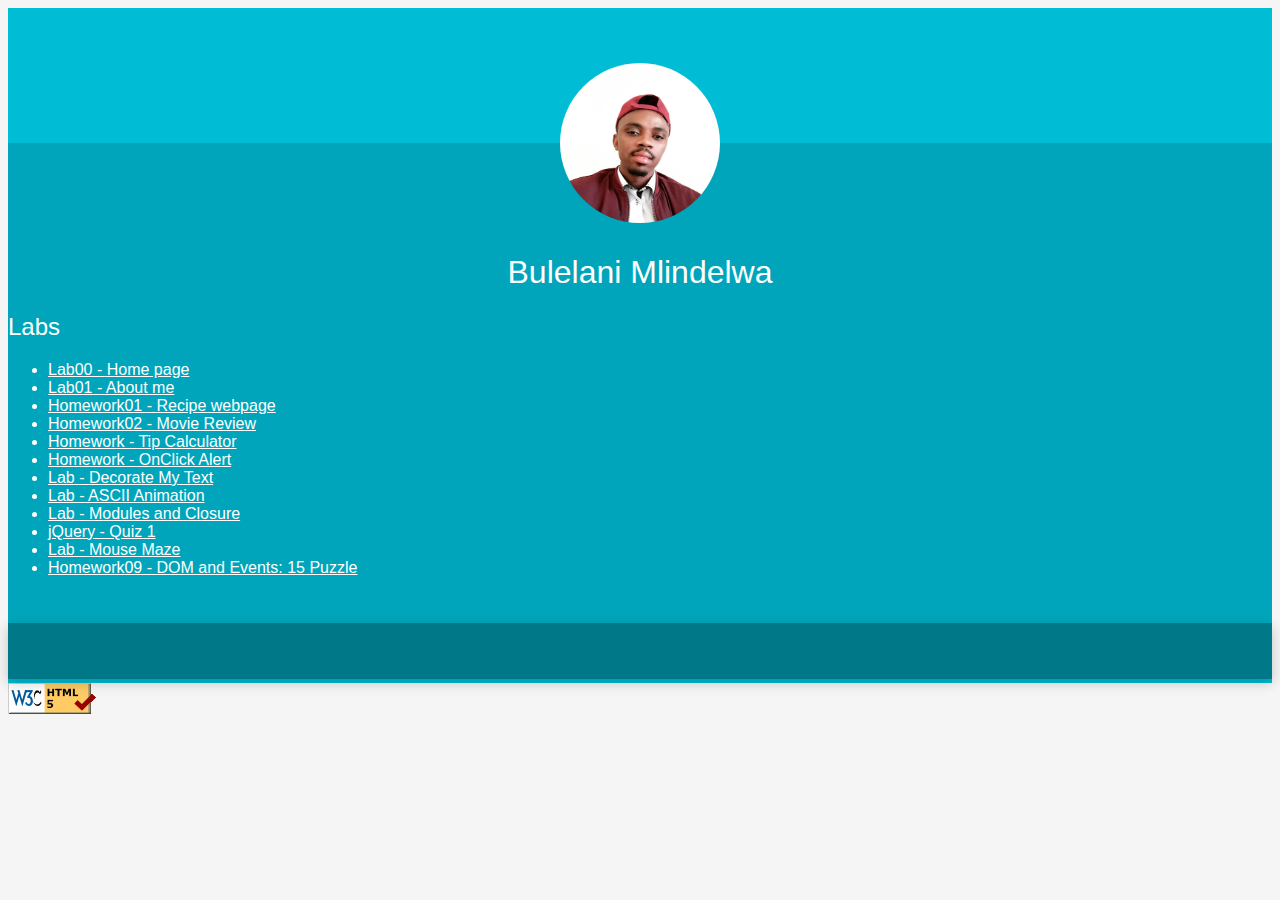
<file: index.html>
<!DOCTYPE html>
<html lang="en">
<head>
    <!-- Meta -->
    <meta charset="utf-8">
    <meta http-equiv="X-UA-Compatible" content="IE=edge">
    <meta name="viewport" content="width=device-width, initial-scale=1.0">

    <title>Bulelani Home</title>
   
    <!-- Theme CSS -->
    <link id="theme-style" rel="stylesheet" href="css/styles.css">

</head>

<body>

<header class="header">
    <div class="top-bar container-fluid">
    </div><!--//top-bar-->

    <div class="intro">
        <div class="container text-center">
            <img class="profile-image" src="images/picc.jpg" alt="" style="border-radius: 50%;">
            <h1 style="text-align: center;">Bulelani Mlindelwa</h1>
            <div ><h2>Labs</h2></div>
            <div>
                <ul>
                    <li><a href="#">Lab00 - Home page</a></li>
                    <li><a href="aboutme.html">Lab01 - About me</a></li>
		    <li><a href="pie.html">Homework01 - Recipe webpage</a></li>  
                    <li><a href="tmnt.html">Homework02 - Movie Review</a></li> 
		    <li><a href="tipcalculator.html">Homework - Tip Calculator</a></li>
                    <li><a href="alert.html">Homework - OnClick Alert</a></li>
                    <li><a href="decoratemytext.html">Lab - Decorate My Text</a></li>
                    <li><a href="ascii.html">Lab - ASCII Animation</a></li>
                    <li><a href="bankingaccount.html">Lab - Modules and Closure</a></li>
                    <li><a href="quiz1.html">jQuery - Quiz 1</a></li>
		    <li><a href="maze.html">Lab - Mouse Maze</a></li>
		    <li><a href="fifteen.html">Homework09 - DOM and Events: 15 Puzzle</a></li>
                </ul>
            </div>
        </div>
    </div>

    <div class="page-nav-space-holder d-none d-md-block">
        <div id="page-nav-wrapper" class="page-nav-wrapper text-center">
            <div class="container">
                <ul id="page-nav" class="nav page-nav list-inline">
                </ul><!--//page-nav-->
            </div>
        </div><!--//page-nav-wrapper-->
    </div>

</header><!--//header-->

<footer class="footer text-center">
    <div class="container">
    </div><!--//container-->
</footer>
<a
href="https://validator.w3.org/checklink?uri=https://bmlindelwa.github.io/index.html"> <img
src="images/w3c-html.png"
alt="html validator"/></a>
</body>
</html>
</file>
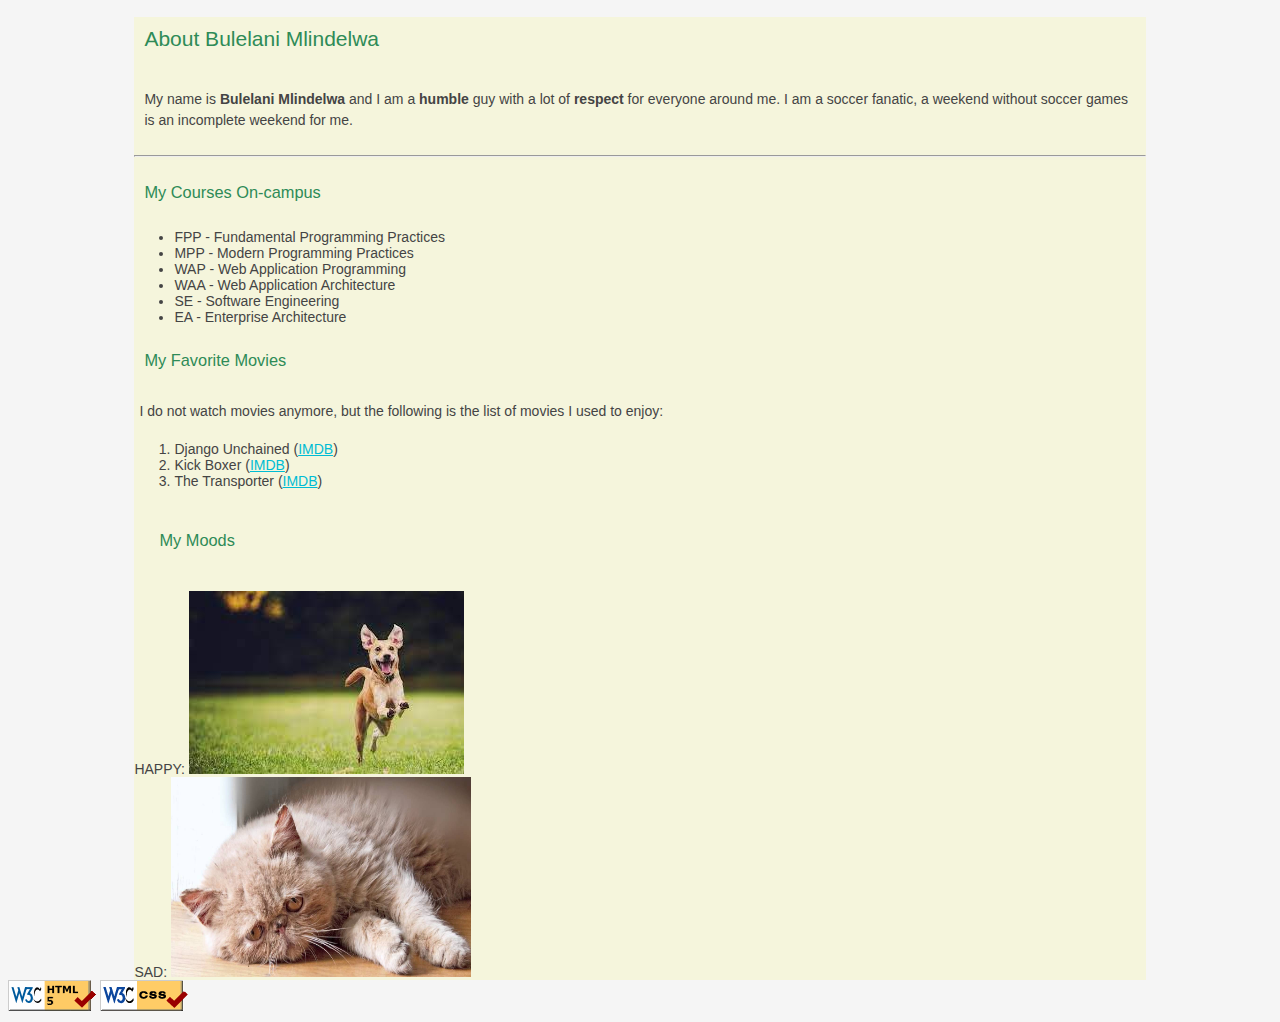
<file: aboutme.html>
<!DOCTYPE html>
<html lang="en">
	<head>
		<meta charset="utf-8">
		<meta name="viewport" content="width=device-width, initial-scale=1">
		<title>About Me</title>
            <link rel="stylesheet" href="css/styles.css">
	</head>
	<body>
		<div style="height: 80%; width: 80%; background-color: beige; margin: auto; box-sizing: border-box;">
            <h2 style="color: seagreen; padding: 10px;">About Bulelani Mlindelwa</h2>
            <p style="padding: 10px;">My name is <b>Bulelani Mlindelwa</b> and I am a <b>humble</b> guy with a lot of 
                <b>respect</b> for everyone around me.
                I am a soccer fanatic, a weekend without soccer games is an incomplete weekend for me.
            </p>
            <hr>

            <div>
                <h3 style="color: seagreen; padding: 10px;">My Courses On-campus</h3>
                <ul>
                    <li>FPP - Fundamental Programming Practices</li>
                    <li>MPP - Modern Programming Practices</li>
                    <li>WAP - Web Application Programming</li>
                    <li>WAA - Web Application Architecture</li>
                    <li>SE - Software Engineering</li>
                    <li>EA - Enterprise Architecture</li>
                </ul>
                <h3 style="color: seagreen; padding: 10px;">My Favorite Movies</h3>
                <p style="padding: 5px;">I do not watch movies anymore, but the following is the list of movies I used to enjoy:</p>
                <ol>
                    <li>Django Unchained (<a href="https://www.imdb.com/title/tt1853728/">IMDB</a>)</li>
                    <li>Kick Boxer (<a href="https://www.imdb.com/title/tt0097659/">IMDB</a>)</li>
                    <li>The Transporter (<a href="https://www.imdb.com/title/tt0293662/">IMDB</a>)</li>
                </ol>

                <h3 style="color: seagreen; padding: 25px;">My Moods</h3>
                <div>HAPPY:
                    <img src="images/happy.jpg" alt="Happy">
                </div>
                <div> SAD:
                    <img src="images/sad.jpg" alt="Sad" width="300" height="200">
                </div>
            </div>
        </div>
	</body>
	<a
href="https://validator.w3.org/checklink?uri=https://bmlindelwa.github.io/aboutme.html"> <img
src="images/w3c-html.png"
alt="html validator"/></a>
<a
href="http://jigsaw.w3.org/css-validator/validator?uri=https://bmlindelwa.github.io/css/styles.css"> <img
src="images/w3c-css.png"
alt="html validator"/></a>
</html>
</file>
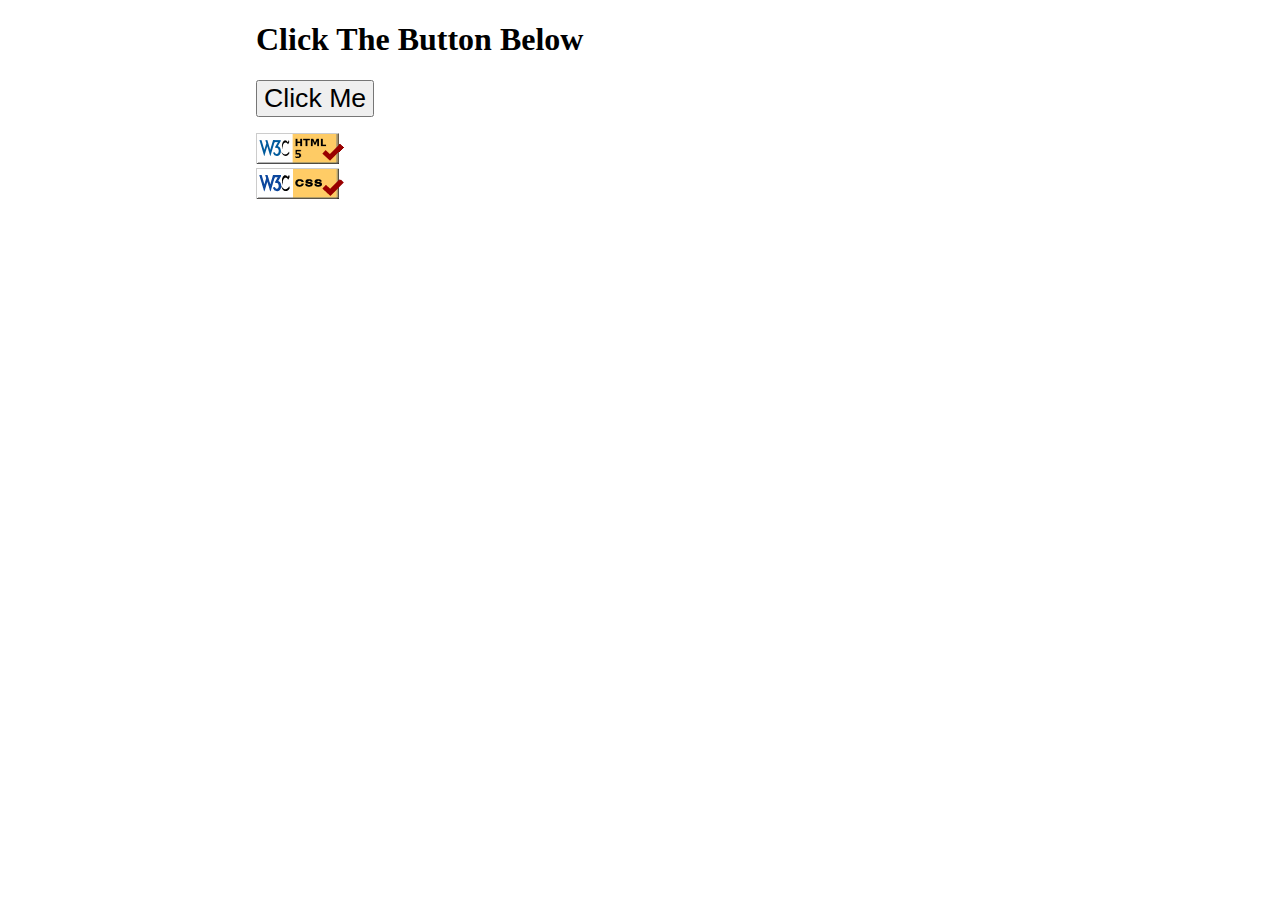
<file: alert.html>
<!DOCTYPE html>
<html lang="en">
	<!--
	CSE 190M, Summer 2012
	This file is a tip calculator page using JavaScript.
	-->
<script>
function alertBtn() {
    alert("You Clicked Me");
}

</script>
	<head>
		<title>Alert</title>
		<link href="css/alert.css" type="text/css" rel="stylesheet" />
	</head>

	<body>
		<h1>
			Click The Button Below
		</h1>


		<div>
			<button onclick="alertBtn();">Click Me</button>
		</div>

	</body>
    <p><a href="https://validator.w3.org/nu/?doc=https://bmlindelwa.github.io/alert.html"><img src="images/w3c-html.png" alt="HTML Validator" /></a><br />
        <a href="http://jigsaw.w3.org/css-validator/validator?uri=https://bmlindelwa.github.io/css/alert.css"><img src="images/w3c-css.png" alt="CSS Validator" /></a></p>
</html>
</file>
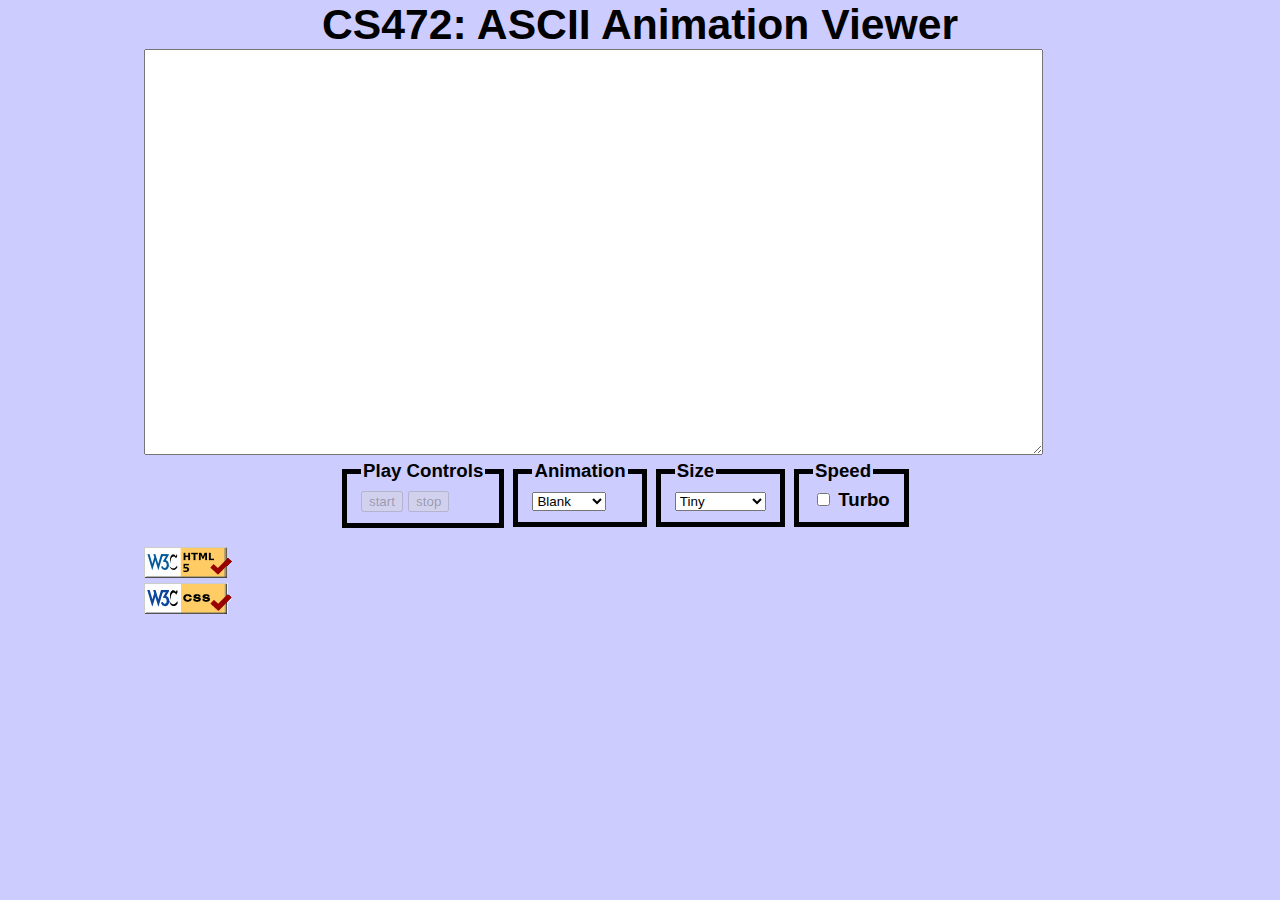
<file: ascii.html>
<!DOCTYPE html>
<html>
<head>
	<title>ASCIImation.</title>
	<link rel="stylesheet" type="text/css" href="css/ascii.css">
	<script type="text/javascript" src="ascii.js"></script>
	<script type="text/javascript" src="animations.js"></script>


</head>
<body>
<div class="container">
	<h1>CS472: ASCII Animation Viewer</h1>
	<textarea id="txtArea" cols="80" rows="20"></textarea>
	<div class="controls">
		<fieldset>
			<legend>Play Controls</legend>
			<button id="start">start</button>
			<button id="stop">stop</button>
		</fieldset>
		<fieldset>
			<legend>Animation</legend>
			<select id="animations">
				 <option value="Blank">Blank</option>
				 <option value="Exercise">Exercise</option>
				 <option value="Juggler">Juggler</option>
				 <option value="Bike">Bike</option>
				 <option value="Dive">Dive</option>
			</select>
		</fieldset>
		<fieldset>
			<legend>Size</legend>
			<select id="size">
				<option value="7pt">Tiny</option>
				<option value="10pt">Small</option>
				<option value="12pt">Medium</option>
				<option value="16pt">Large</option>
				<option value="24pt">Extra Large</option>
				<option value="32pt">XXL</option>
			</select>
		</fieldset>
		<fieldset>
			<legend>Speed</legend>
			<input id="speed" type="checkbox" />
			<label for="speed"><b>Turbo</b></label>
		</fieldset>
	</div>
</div>

<div id="validate">
	<p><a href="https://validator.w3.org/nu/?doc=https://bmlindelwa.github.io/ascii.html">
		<img src="images/w3c-html.png" alt="HTML Validator" />
	</a><br />
		<a href="http://jigsaw.w3.org/css-validator/validator?uri=https://bmlindelwa.github.io/css/ascii.css">
			<img src="images/w3c-css.png" alt="CSS Validator" />
		</a><br/>
	</p>
</div>

</body>
</html>
</file>
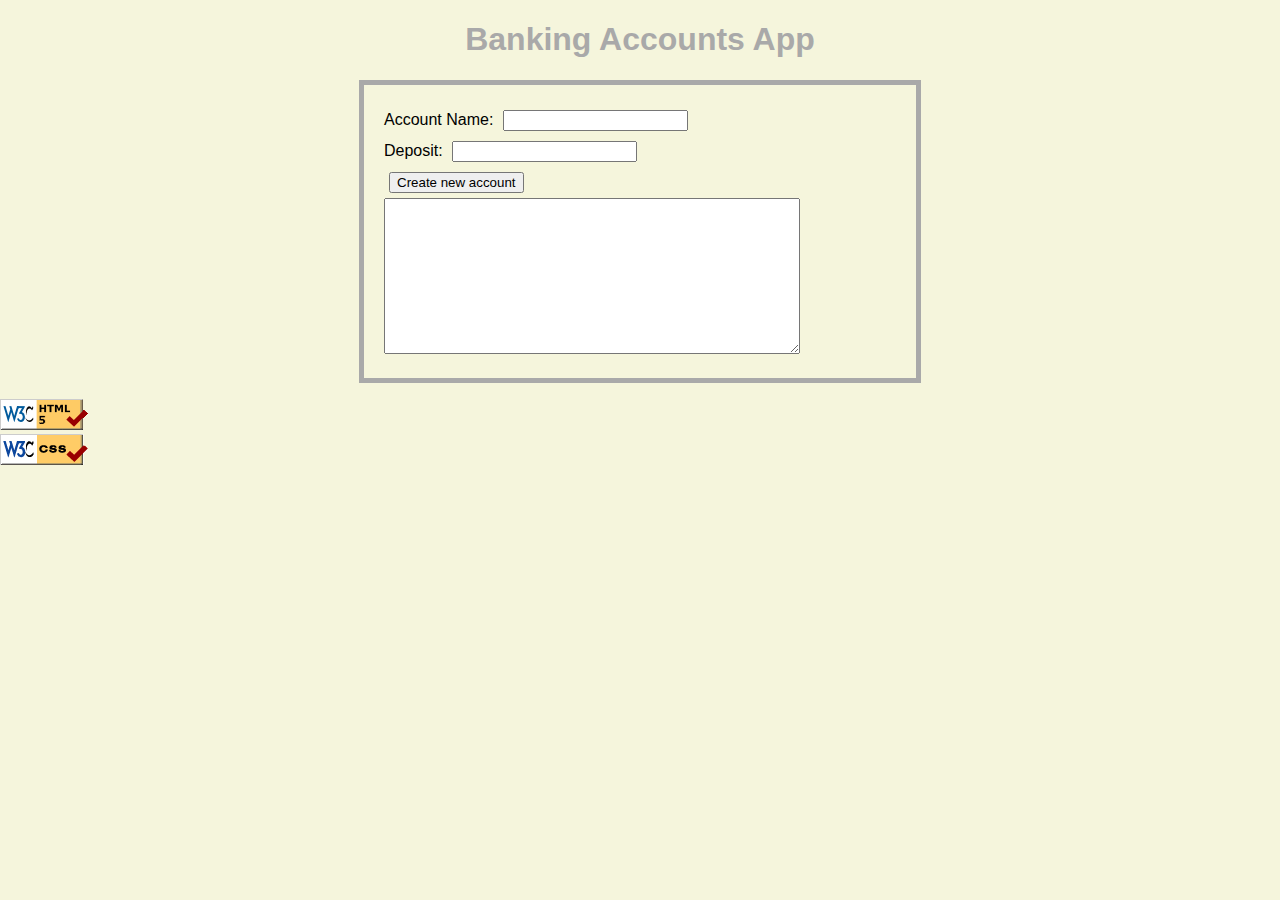
<file: bankingaccount.html>
<!DOCTYPE html>
<html lang="en">
<head>
    <meta charset="UTF-8">
    <meta http-equiv="X-UA-Compatible" content="IE=edge">
    <meta name="viewport" content="width=device-width, initial-scale=1.0">
    <link rel="stylesheet" href="css/bankingaccount.css">
    <script src="bankingaccount.js" type="text/javascript"></script>
    <title>Banking Accounts</title>
</head>
<body>
    <h1>
        Banking Accounts App
    </h1>
    <div class="container">
        <label for="accname">Account Name: </label>
        <input id="accname" type="text"><br>
        <label for="deposit">Deposit: </label>
        <input id="deposit" type="text"><br>
        <button id="createacc">Create new account</button>
        <textarea name="display accounts" id="txtarea" cols="60" rows="10"></textarea>
    </div>

    <div id="validate">
        <p><a href="https://validator.w3.org/nu/?doc=https://bmlindelwa.github.io/bankingaccount.html">
            <img src="images/w3c-html.png" alt="HTML Validator" />
        </a><br />
            <a href="http://jigsaw.w3.org/css-validator/validator?uri=https://bmlindelwa.github.io/css/bankingaccount.css">
                <img src="images/w3c-css.png" alt="CSS Validator" />
            </a>
        </p>
    </div>
  </body>
</html>
</file>
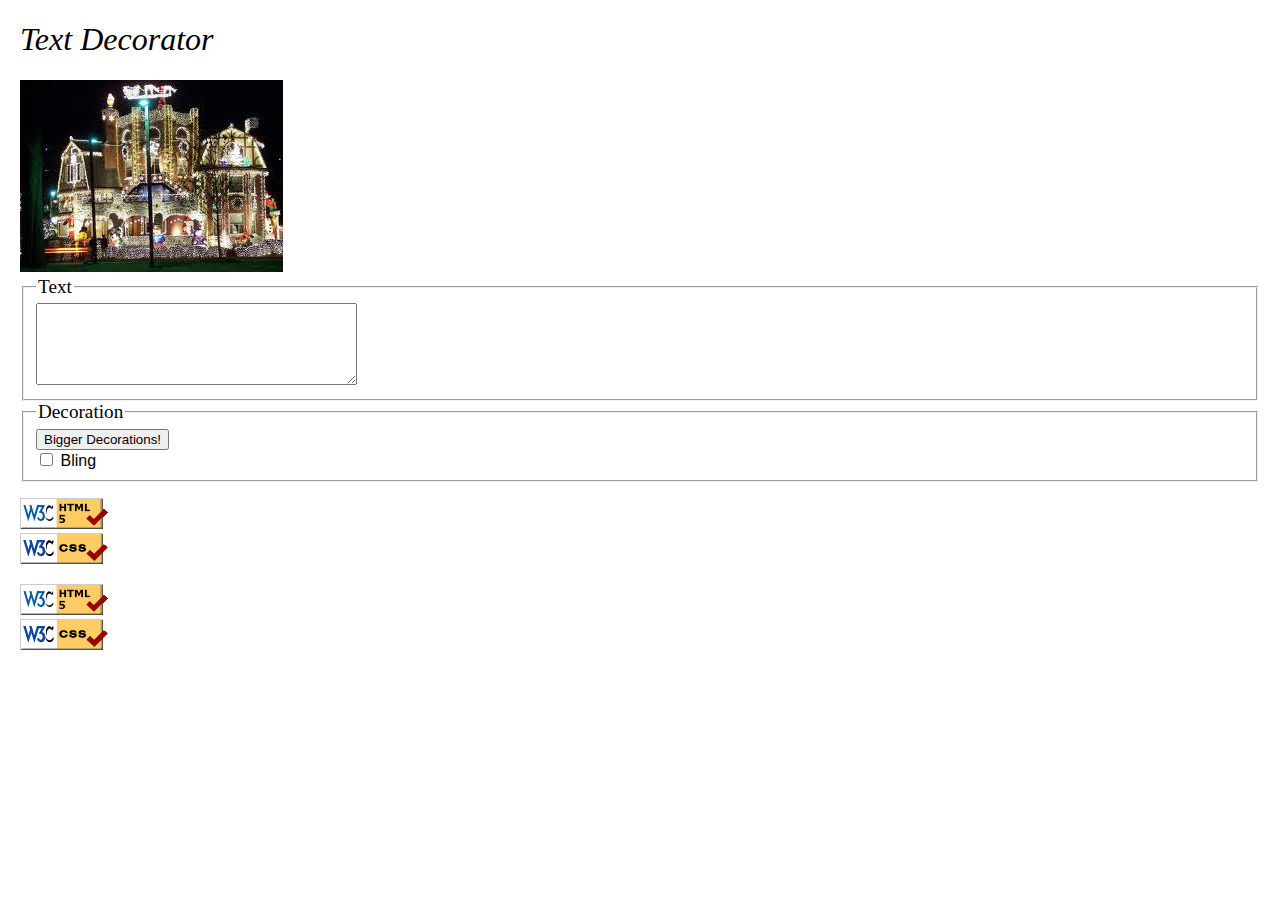
<file: decoratemytext.html>
<!DOCTYPE html>
<html>
	<head>
		<title>Text Decorator</title>
		<link href="css/decoratemytext.css" type="text/css" rel="stylesheet" />

		
		<!-- link to your script file here -->
		<script src="decoratemytext.js" type="text/javascript"></script>
		
	</head>

	<body>
		<h1>Text Decorator</h1>
		
		<div>
			<img src="images/decorated.gif" alt="very decorated!" />
		</div>

		<!-- Your UI controls go here -->
		
		<fieldset>
			<legend>Text</legend>
			<textarea id="txtarea" rows="4" cols="30"></textarea>
		</fieldset>
		<fieldset>
			<legend>Decoration</legend>
			<button id="btn">Bigger Decorations!</button>
			<br/>
			<input id="bling" type="checkbox">
			<label for="bling">Bling</label>
		</fieldset>
		<div id="validate">
			<p><a href="https://validator.w3.org/nu/?doc=https://bmlindelwa.github.io/decoratemytext.html">
				<img src="images/w3c-html.png" alt="HTML Validator" />
			</a><br />
				<a href="http://jigsaw.w3.org/css-validator/validator?uri=https://bmlindelwa.github.io/css/decoratemytext.css">
					<img src="images/w3c-css.png" alt="CSS Validator" />
				</a>
			</p>

        		<p><a href="https://validator.w3.org/nu/?doc=https://bmlindelwa.github.io/decoratemytext.html">
				<img src="images/w3c-html.png" alt="HTML Validator" />
			    </a><br />
			    <a href="http://jigsaw.w3.org/css-validator/validator?uri=https://bmlindelwa.github.io/css/decoratemytext.css">
				<img src="images/w3c-css.png" alt="CSS Validator" />
			    </a>
		        </p>
		</div>
	</body>
</html>
</file>
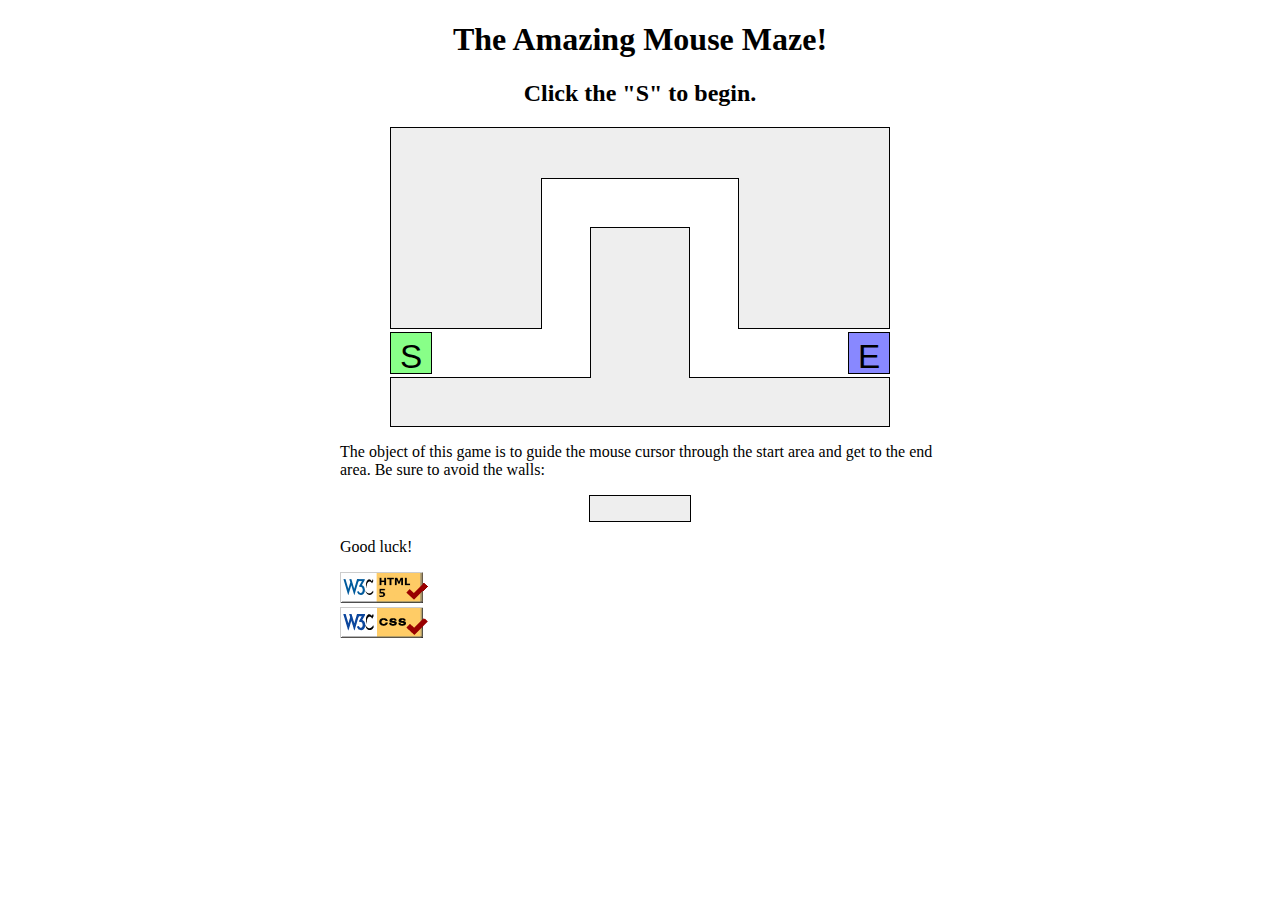
<file: maze.html>
<!DOCTYPE html>
<html>

	<head>
		<title>Maze</title>
		<link href="css/maze.css" type="text/css" rel="stylesheet" />
		<script src="scripts/jquery-3.6.0.min.js"></script>
		
		<script src="maze.js" type="text/javascript"></script>
	</head>

	<body>
		<h1>The Amazing Mouse Maze!</h1>
		<h2 id="status">Click the "S" to begin.</h2>
		
		<div id="maze">
			<div id="start">S</div>
			<div class="boundary" id="boundary1"></div>
			<div class="boundary"></div>
			<div class="boundary"></div>
			<div class="boundary"></div>
			<div class="boundary"></div>
			<div id="end">E</div>
		</div>
		
		<p>
			The object of this game is to guide the mouse cursor through the start area and get to the end area.  Be sure to avoid the walls:
		</p>
		
		<div class="boundary example"></div>
		
		<p>
			Good luck!
		</p>

        <div id="validate">
			<p><a href="https://validator.w3.org/nu/?doc=https://bmlindelwa.github.io/maze.html">
				<img src="images/w3c-html.png" alt="HTML Validator" />
			</a><br />
				<a href="http://jigsaw.w3.org/css-validator/validator?uri=https://bmlindelwa.github.io/css/maze.css">
					<img src="images/w3c-css.png" alt="CSS Validator" />
				</a>
			</p>
		</div>
	</body>
</html>
</file>
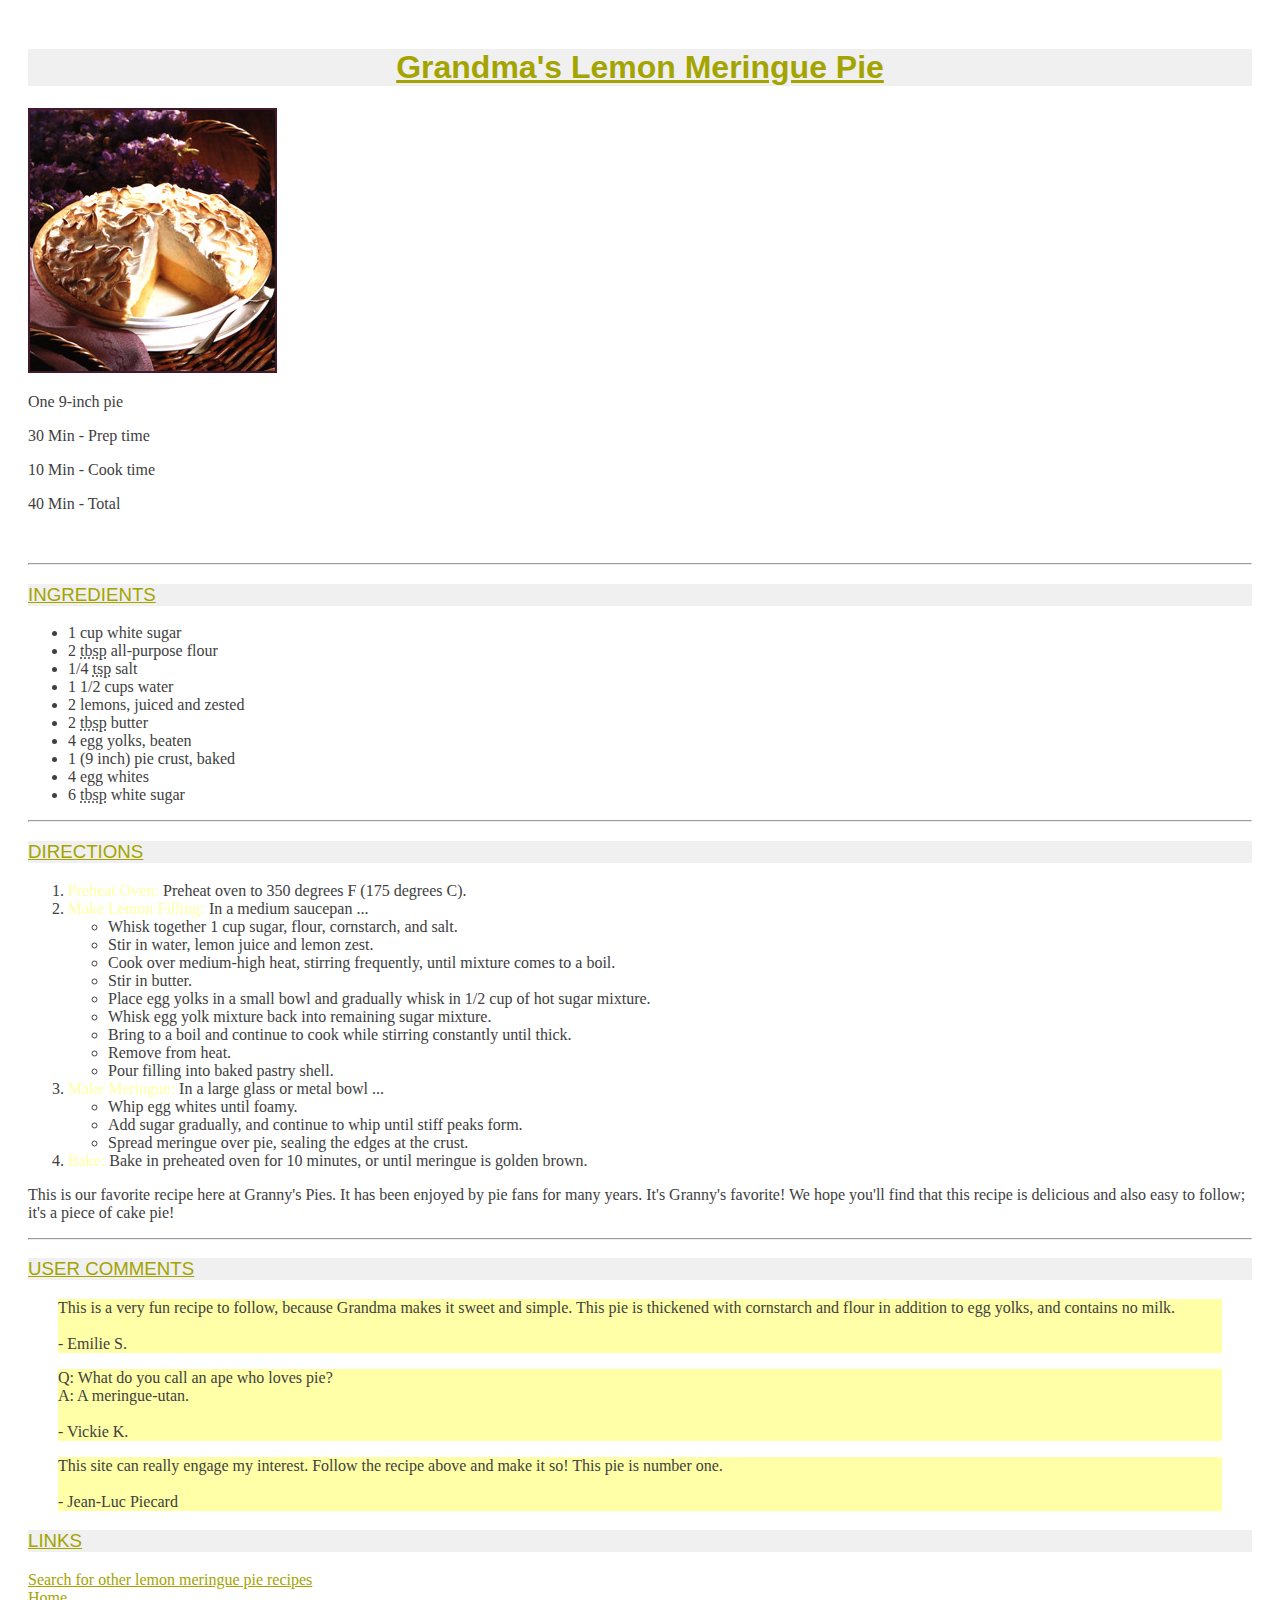
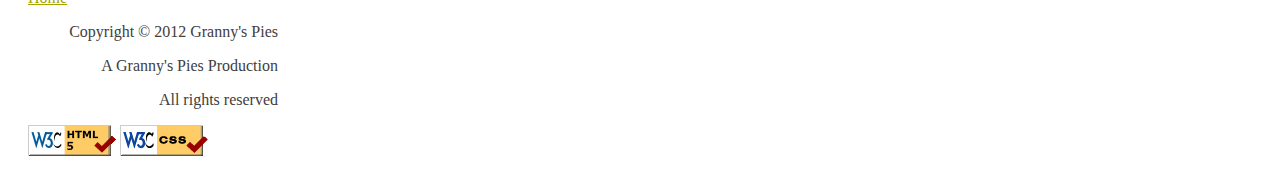
<file: pie.html>
<!DOCTYPE html>
<html lang="en">

<!--Below is the TWO extra features I have implemented-->

<!--1. Background: Set the overall page to use a background image of: silverware.jpg
The image should repeat in both directions across the page and should not move when the page is scrolled.-->
<!--3. Pie bullet: Set all bulleted lists of items on the page to use an image for their bullet icon rather than the
normal black circle. Use the following image: pie-icon.gif-->
<head>
    <meta charset="UTF-8">
    <meta http-equiv="X-UA-Compatible" content="IE=edge">
    <meta name="viewport" content="width=device-width, initial-scale=1.0">
    <title>Document</title>
    <link rel="stylesheet" href="css/recipe.css">

</head>
<body>
    <div>
        <div class="heading">
            <h1>Grandma's Lemon Meringue Pie</h1>
        </div>
        <div>
            <img src="images/pie.jpg" alt="">
            <p>One 9-inch pie</p> 
            <p>30 Min - Prep time</p>
            <p>10 Min - Cook time</p>
            <p>40 Min - Total</p
            <p>8 Servings</p>
        </div>
        <hr>
        <div >
            <h3>INGREDIENTS</h3>
            <ul>
                <li>1 cup white sugar</li>
                <li>2 <abbr title="tablespoons">tbsp</abbr> all-purpose flour</li>
                <li> 1/4 <abbr title="teaspoon">tsp</abbr> salt</li>
                <li>1 1/2 cups water</li>
                <li>2 lemons, juiced and zested</li>
                <li>2 <abbr title="tablespoons">tbsp</abbr> butter</li>
                <li>4 egg yolks, beaten</li>
                <li>1 (9 inch) pie crust, baked</li>
                <li>4 egg whites</li>
                <li>6 <abbr title="tablespoons">tbsp</abbr> white sugar</li>
            </ul>
        </div>
        <hr>
        <div>
            <h3>DIRECTIONS</h3>
            <ol>
                <li><b class="word-emphasis">Preheat Oven:</b> Preheat oven to 350 degrees F (175 degrees C).</li>
                <li><b class="word-emphasis">Make Lemon Filling:</b> In a medium saucepan ...
                    <ul>
                        <li>Whisk together 1 cup sugar, flour, cornstarch, and salt.</li>
                        <li>Stir in water, lemon juice and lemon zest.</li>
                        <li>Cook over medium-high heat, stirring frequently, until mixture comes to a boil.</li>
                        <li>Stir in butter.</li>
                        <li>Place egg yolks in a small bowl and gradually whisk in 1/2 cup of hot sugar mixture.</li>
                        <li>Whisk egg yolk mixture back into remaining sugar mixture.</li>
                        <li>Bring to a boil and continue to cook while stirring constantly until thick.</li>
                        <li>Remove from heat.</li>
                        <li>Pour filling into baked pastry shell.</li>
                    </ul>
                </li>
                <li><b class="word-emphasis">Make Meringue:</b> In a large glass or metal bowl ...
                    <ul>
                        <li>Whip egg whites until foamy.</li>
                        <li>Add sugar gradually, and continue to whip until stiff peaks form.</li>
                        <li>Spread meringue over pie, sealing the edges at the crust.</li>
                    </ul>
                </li>
                <li><b class="word-emphasis">Bake:</b> Bake in preheated oven for 10 minutes, or until meringue is golden brown.</li>
            </ol>
            <p>This is our favorite recipe here at Granny's Pies. 
                It has been enjoyed by pie fans for many years. It's Granny's favorite! We hope you'll find that this recipe is delicious
                 and also easy to follow; it's a piece of cake pie!</p>
        </div>
        <hr>
        <h3>USER COMMENTS</h3>
        <div class="comment">
            <p>This is a very fun recipe to follow, because Grandma makes it sweet and simple. 
                This pie is thickened with cornstarch and flour in addition to egg yolks, and contains no milk.
                <br/><br/>
                - Emilie S.</p>

            <p>Q: What do you call an ape who loves pie?<br/>
                A: A meringue-utan.<br/><br/>

            - Vickie K.</p>

            <p>This site can really engage my interest. 
                Follow the recipe above and make it so! This pie is number one.<br/><br/>

                - Jean-Luc Piecard</p>
        </div>
        <div>
            <h3>LINKS</h3>
            <a href="http://www.google.com/search?q=lemon+meringue+pie+recipe&start=10">Search for other lemon meringue pie recipes</a><br/>
            <a href="index.html">Home</a>
        </div>
    </div>
    
    <footer> 
        <p class="item">Copyright © 2012 Granny's Pies</p>
        <p class="item">A Granny's Pies Production</p>
        <p class="item">All rights reserved </p> 
      </footer>
    <a href="https://validator.w3.org/checklink?uri=https://bmlindelwa.github.io/pie.html">
        <img src="images/w3c-html.png" alt=""></a>
    <a href="http://jigsaw.w3.org/css-validator/validator?uri=https://bmlindelwa.github.io/css/recipe.css">
        <img src="images/w3c-css.png" alt=""></a>
</body>
</html>
</file>
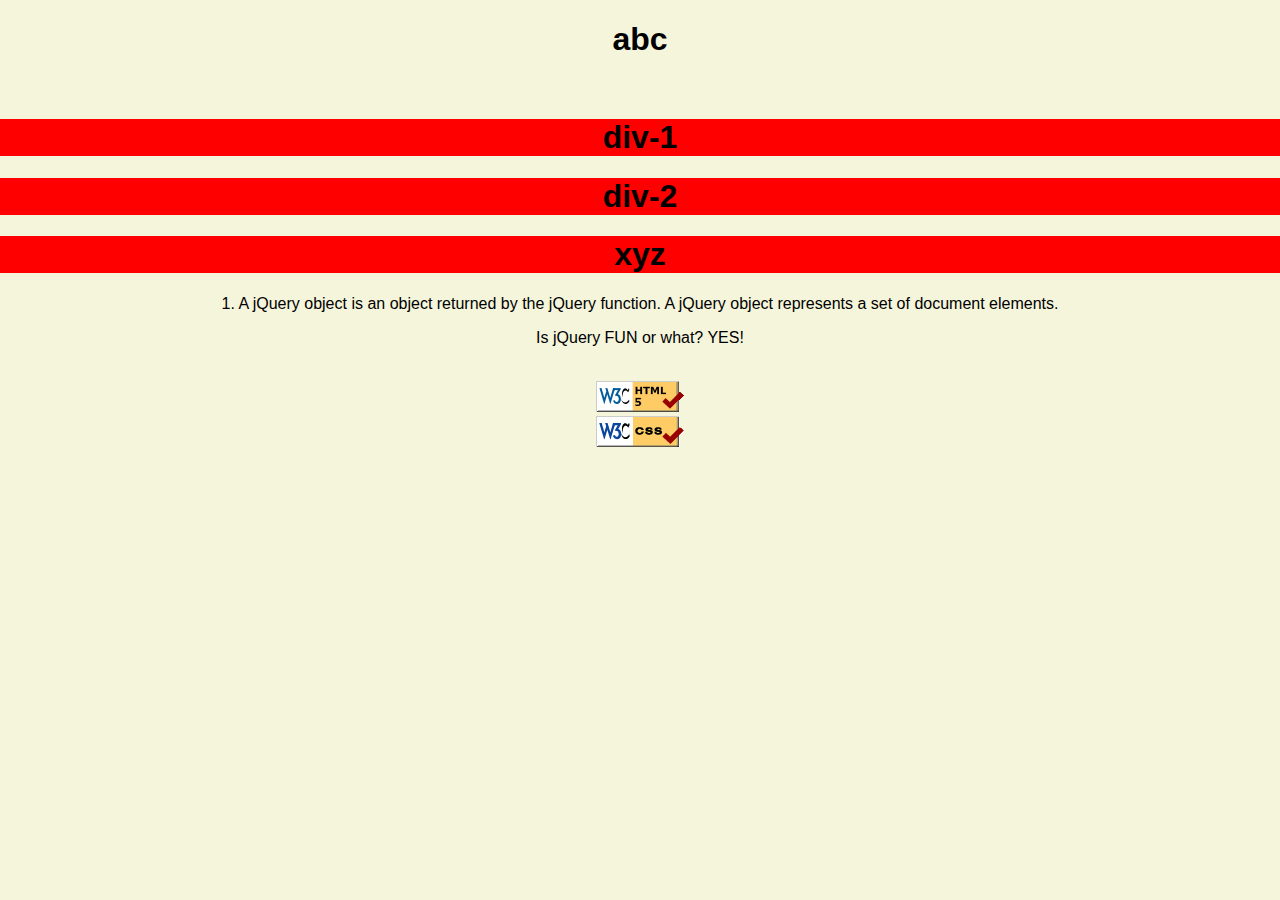
<file: quiz1.html>
<!DOCTYPE html>
<html lang="en">
<head>
    <meta charset="UTF-8">
    <meta http-equiv="X-UA-Compatible" content="IE=edge">
    <meta name="viewport" content="width=device-width, initial-scale=1.0">
    <title>Quiz 1</title>
    <link href="css/quiz1.css" type="text/css" rel="stylesheet" />
    <script src="scripts/jquery-3.6.0.min.js"></script>
    
    <script>
        $(document).ready(function(){
            $( "div > h1" ).css("background", "red");
            $("div > p").append("YES!");
        });
    </script>
</head>
<body>
    <h1>abc</h1><br>
    <div class="container">
        <div>
            <h1>div-1</h1>
            <h1>div-2</h1>
        </div>
        <h1>xyz</h1>
       
    </div>
    <p>1. A jQuery object is an object returned by the jQuery function. A jQuery object represents a set of document elements.</p>

    <div>
        <p>Is jQuery FUN or what? </p>
    </div><br/>

    <div id="validate">
        <a href="https://validator.w3.org/nu/?doc=https://bmlindelwa.github.io/quiz1.html">
            <img src="images/w3c-html.png" alt="HTML Validator" />
        </a><br />
            <a href="http://jigsaw.w3.org/css-validator/validator?uri=https://bmlindelwa.github.io/css/quiz1.css">
                <img src="images/w3c-css.png" alt="CSS Validator" />
        </a>
    </div>
</body>
</html>
</file>
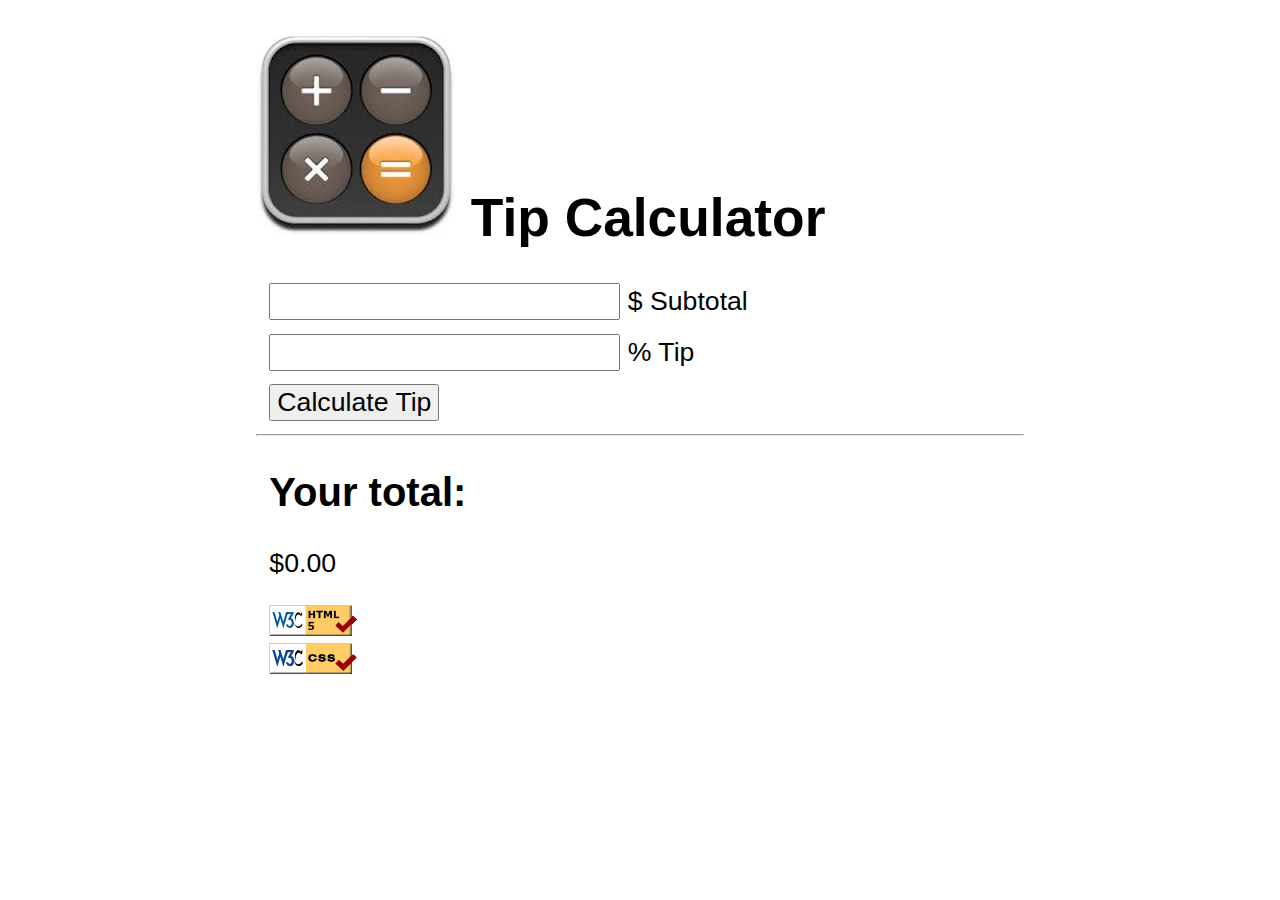
<file: tipcalculator.html>
<!DOCTYPE html>
<html>
	<!--
	CSE 190M, Summer 2012
	This file is a tip calculator page using JavaScript.
	-->
<script>
function calcTip() {

    var value1 =  parseInt(document.getElementById('subtotal').value);
    var value2 =  parseInt(document.getElementById('tip').value);
    if(isNaN(value1) === true || isNaN(value2) === true || value1 === "" || value2 === ""){
        alert("Invalid input!!");
    }
    else{
        var total = value1 + (value1 * value2/100);
        document.getElementById('total').innerHTML = '$'+total;
    }
}

</script>
	<head>
		<title>Tip Calculator</title>
		<link href="css/tip.css" type="text/css" rel="stylesheet" />
	</head>


	<body>
		<h1>
			<img id="logo" src="images/calc.jpg" alt="++--**//" />
			  Tip Calculator
		</h1>

		<div>
			<label><input id="subtotal" type="text" /> $ Subtotal</label>
		</div>

		<div>
			<label><input id="tip" type="text" /> % Tip</label>
		</div>

		<div>
			<button id="btn"  onclick="calcTip();">Calculate Tip</button>
		</div>

		<hr />

		<div>
			<h2>Your total:</h2>
			<p id="total">$0.00</p>
		</div>
	</body>

    <div id="validate">
        <p><a href="https://validator.w3.org/nu/?doc=https://bmlindelwa.github.io/tipcalculator.html"><img src="images/w3c-html.png" alt="HTML Validator" /></a><br />
<a href="http://jigsaw.w3.org/css-validator/validator?uri=https://bmlindelwa.github.io/css/tip.css"><img src="images/w3c-css.png" alt="CSS Validator" /></a></p>
</html>
</file>
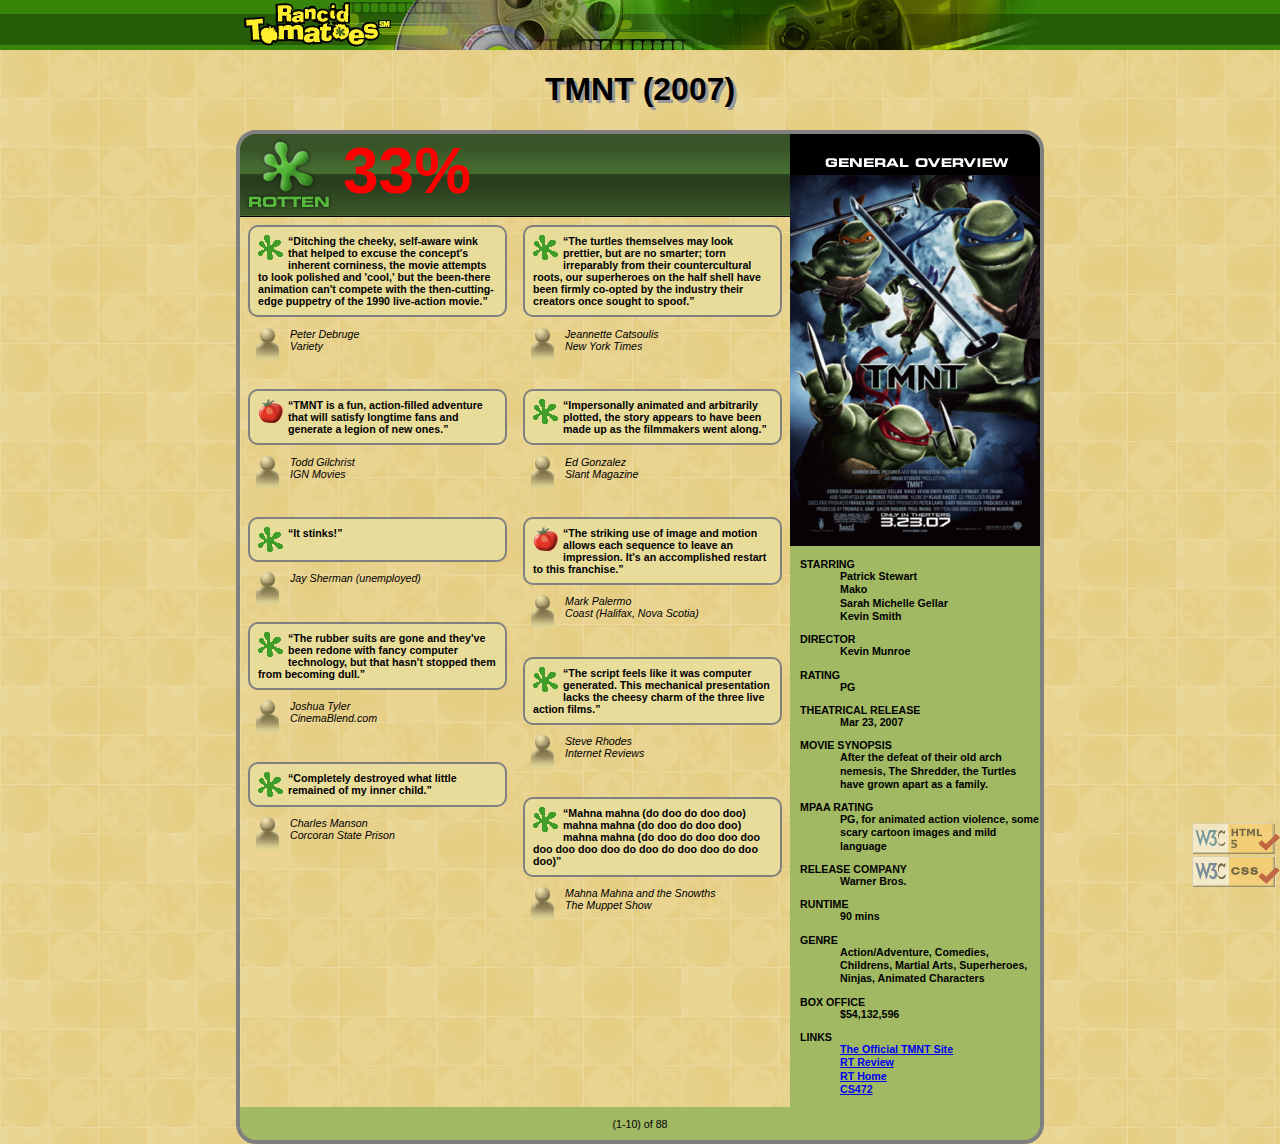
<file: tmnt.html>
<!DOCTYPE html>
<html>
	<head>
		<title>TMNT - Rancid Tomatoes</title>

		<meta charset="utf-8" />
		<link href="css/movie.css" type="text/css" rel="stylesheet" />
		<link rel="icon" type="image/gif" href="images/rotten.gif" />
		
		
	</head>

	<body>
		<div class="banner">
			<img src="images/banner.png" alt="Rancid Tomatoes" />
		</div>

		<h1 id="title">TMNT (2007)</h1>
		
		<div id="overall"> <!-- Start of main section -->
		
			<div id="right"> <!-- Start of right section -->
				<div>
					<img id="overview_img" src="images/overview.png" alt="general overview" />
				</div>

				<dl>
					<dt>STARRING</dt>
					<dd>Patrick Stewart <br /> Mako <br /> Sarah Michelle Gellar <br /> Kevin Smith</dd>

					<dt>DIRECTOR</dt>
					<dd>Kevin Munroe</dd>

					<dt>RATING</dt>
					<dd>PG</dd>

					<dt>THEATRICAL RELEASE</dt>
					<dd>Mar 23, 2007</dd>
					
					<dt>MOVIE SYNOPSIS</dt>
					<dd>After the defeat of their old arch nemesis, The Shredder, the Turtles have grown apart as a family.</dd>

					<dt>MPAA RATING</dt>
					<dd>PG, for animated action violence, some scary cartoon images and mild language</dd>

					<dt>RELEASE COMPANY</dt>
					<dd>Warner Bros.</dd>

					<dt>RUNTIME</dt>
					<dd>90 mins</dd>

					<dt>GENRE</dt>
					<dd>Action/Adventure, Comedies, Childrens, Martial Arts, Superheroes, Ninjas, Animated Characters</dd>

					<dt>BOX OFFICE</dt>
					<dd>$54,132,596</dd>

					<dt>LINKS</dt>
					<dd>
						<ul>
							<li><a href="http://www.ninjaturtles.com/">The Official TMNT Site</a></li>
							<li><a href="http://www.rottentomatoes.com/m/teenage_mutant_ninja_turtles/">RT Review</a></li>
							<li><a href="http://www.rottentomatoes.com/">RT Home</a></li>
                            <li><a href="http://mumstudents.org/cs472/">CS472</a></li>
						</ul>
					</dd>
				</dl>

			</div> <!-- End of right section -->

			<div id="left"> <!-- Start of left section -->

				<div id="score">
					<img id="rotten" src="images/rottenbig.png" alt="Rotten" />
					33%
				</div>
				
				<div class="column"> <!-- First column -->
				
				<p class="review">
					<img src="images/rotten.gif" alt="Rotten" />
					<q>Ditching the cheeky, self-aware wink that helped to excuse the concept's inherent corniness, the movie attempts to look polished and 'cool,' but the been-there animation can't compete with the then-cutting-edge puppetry of the 1990 live-action movie.</q>
				</p>
				<p class="reviewer">
					<img src="images/critic.gif" alt="Critic" />
					Peter Debruge <br />
					Variety
				</p>

				<p class="review">
					<img src="images/fresh.gif" alt="Fresh" />
					<q>TMNT is a fun, action-filled adventure that will satisfy longtime fans and generate a legion of new ones.</q>
				</p>
				<p class="reviewer">
					<img src="images/critic.gif" alt="Critic" />
					Todd Gilchrist <br />
					IGN Movies
				</p>

				<p class="review">
					<img src="images/rotten.gif" alt="Rotten" />
					<q>It stinks!</q>
				</p>
				<p class="reviewer">
					<img src="images/critic.gif" alt="Critic" />
					Jay Sherman (unemployed)
				</p>

				<p class="review">
					<img src="images/rotten.gif" alt="Rotten" />
					<q>The rubber suits are gone and they've been redone with fancy computer technology, but that hasn't stopped them from becoming dull.</q>
				</p>
				<p class="reviewer">
					<img src="images/critic.gif" alt="Critic" />
					Joshua Tyler <br />
					CinemaBlend.com
				</p>

				<p class="review">
					<img src="images/rotten.gif" alt="Rotten" />
					<q>Completely destroyed what little remained of my inner child.</q>
				</p>
				<p class="reviewer">
					<img src="images/critic.gif" alt="Critic" />
					Charles Manson <br />
					Corcoran State Prison
				</p>
				</div> <!-- End of first column -->
				
				<div class="column"> <!-- Second column -->
				<p class="review">
					<img src="images/rotten.gif" alt="Rotten" />
					<q>The turtles themselves may look prettier, but are no smarter; torn irreparably from their countercultural roots, our superheroes on the half shell have been firmly co-opted by the industry their creators once sought to spoof.</q>
				</p>
				<p class="reviewer">
					<img src="images/critic.gif" alt="Critic" />
					Jeannette Catsoulis <br />
					New York Times
				</p>

				<p class="review">
					<img src="images/rotten.gif" alt="Rotten" />
					<q>Impersonally animated and arbitrarily plotted, the story appears to have been made up as the filmmakers went along.</q>
				</p>
				<p class="reviewer">
					<img src="images/critic.gif" alt="Critic" />
					Ed Gonzalez <br />
					Slant Magazine
				</p>

				<p class="review">
					<img src="images/fresh.gif" alt="Fresh" />
					<q>The striking use of image and motion allows each sequence to leave an impression. It's an accomplished restart to this franchise.</q>
				</p>
				<p class="reviewer">
					<img src="images/critic.gif" alt="Critic" />
					Mark Palermo <br />
					Coast (Halifax, Nova Scotia)
				</p>

				<p class="review">
					<img src="images/rotten.gif" alt="Rotten" />
					<q>The script feels like it was computer generated. This mechanical presentation lacks the cheesy charm of the three live action films.</q>
				</p>
				<p class="reviewer">
					<img src="images/critic.gif" alt="Critic" />
					Steve Rhodes <br />
					Internet Reviews
				</p>

				<p class="review">
					<img src="images/rotten.gif" alt="Rotten" />
					<q>Mahna mahna (do doo do doo doo) mahna mahna (do doo do doo doo) mahna mahna (do doo do doo doo doo doo doo doo doo do doo do doo doo do doo doo)</q>
				</p>
				<p class="reviewer">
					<img src="images/critic.gif" alt="Critic" />
					Mahna Mahna and the Snowths <br />
					The Muppet Show
				</p>
				</div> <!-- End of second column -->
				<div id="aftercolumns"></div>

			</div> <!-- End of left section -->

				<p id="footer">(1-10) of 88</p>
		</div> <!-- End of main section -->
		
		<div id="validate">
		    <p><a href="https://validator.w3.org/checklink?uri=https://bmlindelwa.github.io/tmnt.html"><img src="images/w3c-html.png" alt="HTML Validator" /></a><br />
            <a href="http://jigsaw.w3.org/css-validator/validator?uri=https://bmlindelwa.github.io/css/movie.css"><img src="images/w3c-css.png" alt="CSS Validator" /></a></p>

		</div>
	</body>
</html>
</file>
<file: css/styles.css>
/*
 * Template Name: Sphere - Responsive website template for CV/Resume/Portfolio
 * Version: 2.0
 * Author: Xiaoying Riley at 3rd Wave Media
 * Website: http://themes.3rdwavemedia.com/
 * Twitter: @3rdwave_themes
*/
/* ======= Base ======= */
body {
    font-family: 'Roboto', sans-serif;
    color: #24292e;
    background: #f5f5f5;
    font-size: 14px;
    -webkit-font-smoothing: antialiased;
    -moz-osx-font-smoothing: grayscale;
    color: #444;
    overflow-x: hidden;
    position: relative;
}

h1,
h2,
h3,
h4,
h5,
h6 {
    font-weight: 500;
}

a {
    color: #00BCD4;
    -webkit-transition: all 0.4s ease-in-out;
    -moz-transition: all 0.4s ease-in-out;
    -ms-transition: all 0.4s ease-in-out;
    -o-transition: all 0.4s ease-in-out;
}

a:hover {
    text-decoration: underline;
    color: #007888;
}

a:focus {
    text-decoration: none;
}

p {
    line-height: 1.5;
}

.btn,
a.btn {
    background: #008fa1;
    color: #fff;
    padding: 8px 15px;
    -webkit-border-radius: 2px;
    -moz-border-radius: 2px;
    -ms-border-radius: 2px;
    -o-border-radius: 2px;
    border-radius: 2px;
    -moz-background-clip: padding;
    -webkit-background-clip: padding-box;
    background-clip: padding-box;
    -webkit-box-shadow: 0 2px 4px 0 rgba(0, 0, 0, 0.4);
    -moz-box-shadow: 0 2px 4px 0 rgba(0, 0, 0, 0.4);
    box-shadow: 0 2px 4px 0 rgba(0, 0, 0, 0.4);
    text-transform: uppercase;
    font-weight: 500;
    font-size: 14px;
}

.btn:hover,
a.btn:hover {
    color: #fff;
    background: #00a5bb;
}

#topcontrol {
    -webkit-transition: all 0.4s ease-in-out;
    -moz-transition: all 0.4s ease-in-out;
    -ms-transition: all 0.4s ease-in-out;
    -o-transition: all 0.4s ease-in-out;
    background: #008fa1;
    color: #fff;
    text-align: center;
    display: inline-block;
    z-index: 30;
    width: 36px;
    height: 36px;
    -webkit-border-radius: 50%;
    -moz-border-radius: 50%;
    -ms-border-radius: 50%;
    -o-border-radius: 50%;
    border-radius: 50%;
    -moz-background-clip: padding;
    -webkit-background-clip: padding-box;
    background-clip: padding-box;
    -webkit-box-shadow: 0 6px 10px 0 rgba(0, 0, 0, 0.3);
    -moz-box-shadow: 0 6px 10px 0 rgba(0, 0, 0, 0.3);
    box-shadow: 0 6px 10px 0 rgba(0, 0, 0, 0.3);
}

#topcontrol:hover {
    background: #007888;
    color: #fff;
}

#topcontrol .fa {
    position: relative;
    top: 3px;
    font-size: 25px;
    font-weight: normal;
}

.header {
    background: #00BCD4;
    color: #fff;
}

.header a {
    color: #fff;
}

.header .top-bar {
    position: relative;
    padding-top: 15px;
    padding-bottom: 120px;
}

.header .social {
    margin-bottom: 0;
}

.header .social a {
    color: rgba(255, 255, 255, 0.8);
    display: inline-block;
    text-align: center;
    width: 32px;
    height: 32px;
    -webkit-border-radius: 50%;
    -moz-border-radius: 50%;
    -ms-border-radius: 50%;
    -o-border-radius: 50%;
    border-radius: 50%;
    -moz-background-clip: padding;
    -webkit-background-clip: padding-box;
    background-clip: padding-box;
    padding-top: 2px;
    font-size: 16px;
    border: 2px solid rgba(255, 255, 255, 0.8);
}

.header .social a:hover {
    color: #fff;
    border-color: #fff;
}

.header .actions {
    position: absolute;
    right: 15px;
    top: 15px;
}

.header .actions .fa {
    margin-right: 5px;
}

.header .actions a {
    margin-right: 10px;
    color: #fff;
}

.header .actions a:last-child {
    margin-right: 0;
}

.header .profile-image {
    position: absolute;
    width: 160px;
    height: 160px;
    top: -80px;
    margin-left: -80px;
    left: 50%;
}

.header .name {
    font-size: 48px;
    margin-bottom: 15px;
    letter-spacing: 0.5px;
}

.header .title {
    font-size: 28px;
    font-weight: 300;
    color: rgba(255, 255, 255, 0.8);
    margin-bottom: 30px;
}

.header .intro {
    background: #00a5bb;
    padding-top: 90px;
    padding-bottom: 30px;
    position: relative;
    font-size: 16px;
}

.header .profile {
    max-width: 800px;
    margin: 0 auto;
}

/* Page Nav */
.page-nav-space-holder {
    height: 60px;
    position: relative;
}

.page-nav-wrapper {
    background: #007888;
    padding-top: 20px;
    padding-bottom: 20px;
    position: absolute;
    width: 100%;
    left: 0;
    -webkit-box-shadow: 0 4px 12px rgba(0, 0, 0, 0.2);
    -moz-box-shadow: 0 4px 12px rgba(0, 0, 0, 0.2);
    box-shadow: 0 4px 12px rgba(0, 0, 0, 0.2);
}

.page-nav-wrapper.fixed {
    position: fixed;
    top: 0;
    left: 0;
    width: 100%;
    z-index: 100;
    background: #00BCD4;
}

.page-nav-wrapper a {
    color: rgba(255, 255, 255, 0.6);
    text-decoration: none;
    font-weight: 500;
}

.page-nav-wrapper .page-nav {
    margin: 0 auto;
    display: inline-block;
}

.page-nav-wrapper .page-nav li {
    margin-right: 30px;
    display: inline-block;
    background: none;
}

.page-nav-wrapper .page-nav li:hover,
.page-nav-wrapper .page-nav li:active {
    background: none;
}

.page-nav-wrapper .page-nav li a {
    color: rgba(255, 255, 255, 0.6);
    padding: inherit;
}

.page-nav-wrapper .page-nav li a:hover {
    color: #fff;
}

.page-nav-wrapper .page-nav li a:hover,
.page-nav-wrapper .page-nav li a:active,
.page-nav-wrapper .page-nav li a:focus {
    background: none;
}

.page-nav-wrapper .page-nav li a.active {
    color: #fff;
    background: none;
}

.page-nav-wrapper .page-nav li:last-child {
    margin-right: 0;
}

.wrapper {
    padding-top: 60px;
    padding-bottom: 60px;
}

.section {
    -webkit-box-shadow: 0 1px 4px 0 rgba(0, 0, 0, 0.14);
    -moz-box-shadow: 0 1px 4px 0 rgba(0, 0, 0, 0.14);
    box-shadow: 0 1px 4px 0 rgba(0, 0, 0, 0.14);
    padding: 45px;
    background: #fff;
    margin-bottom: 45px;
    -webkit-border-radius: 2px;
    -moz-border-radius: 2px;
    -ms-border-radius: 2px;
    -o-border-radius: 2px;
    border-radius: 2px;
    -moz-background-clip: padding;
    -webkit-background-clip: padding-box;
    background-clip: padding-box;
}

.section:last-child {
    margin-bottom: 0;
}

.section-title {
    margin-top: 0;
    margin-bottom: 45px;
    font-size: 24px;
    text-align: center;
}

.timeline {
    border-left: 3px solid #00BCD4;
    border-bottom-right-radius: 2px;
    border-top-right-radius: 2px;
    position: relative;
    padding: 0 30px;
    margin-left: 280px;
}

.timeline .item {
    position: relative;
    margin-bottom: 45px;
}

.timeline .item:last-child {
    margin-bottom: 0;
}

.timeline .item:before {
    content: "";
    position: absolute;
    left: -43px;
    top: 0;
    display: inline-block;
    width: 22px;
    height: 22px;
    -webkit-border-radius: 50%;
    -moz-border-radius: 50%;
    -ms-border-radius: 50%;
    -o-border-radius: 50%;
    border-radius: 50%;
    -moz-background-clip: padding;
    -webkit-background-clip: padding-box;
    background-clip: padding-box;
    background: #fff;
    border: 3px solid #00BCD4;
}

.timeline .item:after {
    content: "";
    position: absolute;
    left: -37px;
    top: 6px;
    display: inline-block;
    width: 10px;
    height: 10px;
    -webkit-border-radius: 50%;
    -moz-border-radius: 50%;
    -ms-border-radius: 50%;
    -o-border-radius: 50%;
    border-radius: 50%;
    -moz-background-clip: padding;
    -webkit-background-clip: padding-box;
    background-clip: padding-box;
    background: #00BCD4;
    z-index: 10;
}

.timeline .work-place {
    position: relative;
}

.timeline .location {
    position: absolute;
    right: 0;
    top: 2px;
    color: #8a8a8a;
}

.timeline .location .fa {
    margin-right: 5px;
}

.timeline .place {
    margin-top: 0;
    margin-bottom: 15px;
    font-size: 20px;
    font-weight: 300;
}

.timeline .job-meta {
    position: absolute;
    left: -280px;
    top: 0;
}

.timeline .job-meta .title {
    font-size: 18px;
    color: #00BCD4;
}

.timeline .job-meta .time {
    color: #8a8a8a;
}

.timeline .job-desc {
    color: #24292e;
}

.skills-section .subtitle {
    font-size: 18px;
    color: #8a8a8a;
    margin-top: 0;
    margin-bottom: 45px;
    font-weight: 300;
}

.skills-section .top-skills {

}

.skills-section .top-skills .item {
    margin-bottom: 45px;
}

.skills-section .level {
    color: #8a8a8a;
    margin-bottom: 15px;
}

.skills-section .desc {
    color: #24292e;
}

.skills-section .skill-tag {
    -webkit-box-shadow: 0 1px 4px 0 rgba(0, 0, 0, 0.14);
    -moz-box-shadow: 0 1px 4px 0 rgba(0, 0, 0, 0.14);
    box-shadow: 0 1px 4px 0 rgba(0, 0, 0, 0.14);
    padding: 6px 30px;
    display: inline-block;
    margin-right: 10px;
    border: 1px solid #f5f5f5;
    font-weight: 500;
    margin-bottom: 15px;
    font-size: 14px;
}

.chart-easy-pie {
    positon: relative;
}

.chart {
    width: 110px;
    height: 110px;
    vertical-align: middle;
    position: relative;
    margin: 0 auto;
    text-align: center;
    font-size: 20px;
    font-weight: 300;
    margin-bottom: 30px;
}

.chart span {
    line-height: 110px;
}

.chart canvas {
    position: absolute;
    left: 0;
    top: 0;
}

.testimonials-section .testimonials-carousel {
    max-width: 800px;
    margin: 0 auto;
}

.testimonials-section .item {
    padding-left: 60px;
    margin-bottom: 45px;
}

.testimonials-section .quote {
    border-left: none;
    padding: 0;
    font-size: 22px;
    color: #24292e;
    font-weight: 300;
    position: relative;
}

.testimonials-section .source .name {
    font-size: 16px;
}

.testimonials-section .source .position {
    color: #8a8a8a;
}

.testimonials-section .fa-quote-left {
    position: absolute;
    left: -60px;
    top: 0;
    width: 36px;
    height: 36px;
    display: inline-block;
    background: #00BCD4;
    color: #fff;
    -webkit-border-radius: 50%;
    -moz-border-radius: 50%;
    -ms-border-radius: 50%;
    -o-border-radius: 50%;
    border-radius: 50%;
    -moz-background-clip: padding;
    -webkit-background-clip: padding-box;
    background-clip: padding-box;
    text-align: center;
    padding-top: 10px;
    font-size: 16px;
}

.testimonials-section .carousel-indicators {
    bottom: 0;
    margin-bottom: 0;
}

.testimonials-section .carousel-indicators li {
    background-color: #bdbdbd;
    border: none;
    width: 10px;
    height: 10px;
    margin: 0;
    margin-right: 8px;
    -webkit-border-radius: 50%;
    -moz-border-radius: 50%;
    -ms-border-radius: 50%;
    -o-border-radius: 50%;
    border-radius: 50%;
    -moz-background-clip: padding;
    -webkit-background-clip: padding-box;
    background-clip: padding-box;
    cursor: pointer;
}

.testimonials-section .carousel-indicators li.active {
    background-color: #00BCD4;
    width: 10px;
    height: 10px;
    margin: 0;
    margin-right: 8px;
}

/**
Portfolio Section
*/

.portfolio-section .filters {
    list-style: none;
    margin: 0 auto;
    margin-bottom: 30px;
    text-align: center;
    border-bottom: 1px solid #e8e8e8;
}

.portfolio-section .filters .type {
    margin-right: 30px;
    list-style: none;
    display: inline-block;
    padding: 8px 15px;
    color: #8a8a8a;
    cursor: pointer;
    font-size: 14px;
    text-transform: uppercase;
    font-weight: 500;
}

.portfolio-section .filters .type:last-child {
    margin-right: 0;
}

.portfolio-section .filters .type.active {
    color: #00BCD4;
    border-bottom: 2px solid #00BCD4;
}

.portfolio-section .item {
    margin-bottom: 30px;
}

.portfolio-section .item .figure {
    margin-bottom: 0;
}

.portfolio-section .item-inner {
    -webkit-border-radius: 2px;
    -moz-border-radius: 2px;
    -ms-border-radius: 2px;
    -o-border-radius: 2px;
    border-radius: 2px;
    -moz-background-clip: padding;
    -webkit-background-clip: padding-box;
    background-clip: padding-box;
    position: relative;
    -webkit-box-shadow: 0 1px 4px 0 rgba(0, 0, 0, 0.14);
    -moz-box-shadow: 0 1px 4px 0 rgba(0, 0, 0, 0.14);
    box-shadow: 0 1px 4px 0 rgba(0, 0, 0, 0.14);
}

.portfolio-section .item-inner .content {
    padding: 30px;
    position: relative;
}

.portfolio-section .item-inner .content .sub-title {
    font-size: 18px;
    font-weight: 600;
    margin-top: 0;
    margin-bottom: 6px;
    color: #000000;
}

.portfolio-section .item-inner .content .meta {
    color: #24292e;
    font-size: 14px;
    margin-bottom: 10px;
}

.portfolio-section .item-inner .content .action {
    font-size: 14px;
    margin-bottom: 3px;
    color: #24292e;
}

.portfolio-section .item-inner .content .action span {
    font-weight: 600;
    color: #00BCD4;
}

/**
portfolio section end here
*/

/**
Contact section start here
*/
.contact-section .intro {
    position: relative;
    padding: 30px;
    padding-left: 190px;
    font-size: 16px;
    color: #24292e;
}

.contact-section .intro .profile-image {
    width: 120px;
    height: 120px;
    position: absolute;
    left: 30px;
}

.contact-section .intro p {
    margin-bottom: 15px;
}

.contact-section .service-list {
    margin-left: 30px;
    margin-bottom: 15px;
}

.contact-section .service-list li {
    margin-bottom: 15px;
}

.contact-section .service-list .fa {
    color: #00BCD4;
}

.contact-section .social {
    margin-bottom: 0;
}

.contact-section .social li {
    margin-right: 10px;
}

.contact-section .social li:last-child {
    margin-right: 0;
}

.contact-section .social a {
    display: inline-block;
    text-align: center;
    font-size: 24px;
    color: #8a8a8a;
}

.contact-section .social a:hover {
    color: #00BCD4;
}

.footer .container {
    /*padding: 30px;*/
    color: #8a8a8a;
    letter-spacing: 0.5px;
}

.footer .container a {
    color: #8a8a8a;
}

/* Extra small devices (phones, less than 768px) */
@media (max-width: 767px) {
    .header .social {
        margin: 0 auto;
        text-align: center;
    }

    .header .actions {
        position: static;
        margin: 0 auto;
        margin-bottom: 30px;
        text-align: center;
    }

    .header .actions .btn {
        margin-bottom: 15px;
        font-size: 12px;
        display: inline-block;
        width: 100%;
    }

    .header .actions .btn:last-child {
        margin-bottom: 0;
    }

    .header .name {
        font-size: 36px;
    }

    .header .title {
        font-size: 22px;
    }

    .header .contact-info li {
        margin-right: 0;
        margin-bottom: 15px;
        font-size: 14px;
        width: 100%;
        display: inline-block;
    }

    .header .contact-info li:last-child {
        margin-bottom: 0;
    }

    .section {
        padding: 30px;
    }

    .section-title {
        font-size: 20px;
    }

    .timeline {
        margin-left: 0;
        padding-right: 0;
    }

    .timeline .place {
        margin-bottom: 5px;
    }

    .timeline .job-meta {
        position: static;
        margin-bottom: 15px;
    }

    .book-section .item {
        padding: 0;
    }

    .portfolio-section .filters .type {
        font-size: 12px;
        margin-right: 5px;
        padding: 8px 5px;
    }

    .portfolio-section .item-inner .content {
        padding: 15px;
    }

    .portfolio-section .item-inner .content .sub-title {
        font-size: 14px;
        max-width: 120px;
        overflow: hidden;
        text-overflow: ellipsis;
        white-space: nowrap;
    }

    .portfolio-section .item-inner .content .meta {
        margin-bottom: 30px;
        max-width: 120px;
        overflow: hidden;
        text-overflow: ellipsis;
        white-space: nowrap;
    }

    .portfolio-section .item-inner .content .action {
        position: static;
        font-size: 12px;
    }

    .contact-section .intro {
        padding: 0;
        text-align: center;
    }

    .contact-section .intro .profile-image {
        position: static;
        margin: 0 auto;
        margin-bottom: 30px;
        text-align: center;
    }

    .contact-section .service-list {
        margin-left: 0;
    }

    .contact-section .social {
        margin: 0 auto;
    }
}

/* Small devices (tablets, 768px and up) */
/* Medium devices (desktops, 992px and up) */
/* Large devices (large desktops, 1200px and up) */
/* X-Large devices (large desktops, 1400px and up) */
/* ======= Configure Style (Remove in production) ======= */
.config-trigger {
    position: absolute;
    top: 30px;
    left: -36px;
    width: 36px;
    height: 36px;
    background: #222;
    color: #fff;
    text-align: center;
    -webkit-border-top-right-radius: 0;
    -webkit-border-bottom-right-radius: 0;
    -webkit-border-bottom-left-radius: 4px;
    -webkit-border-top-left-radius: 4px;
    -moz-border-radius-topright: 0;
    -moz-border-radius-bottomright: 0;
    -moz-border-radius-bottomleft: 4px;
    -moz-border-radius-topleft: 4px;
    border-top-right-radius: 0;
    border-bottom-right-radius: 0;
    border-bottom-left-radius: 4px;
    border-top-left-radius: 4px;
    -moz-background-clip: padding;
    -webkit-background-clip: padding-box;
    background-clip: padding-box;
    text-decoration: none;
}

.config-trigger:hover {
    background: #000;
    text-decoration: none;
}

.config-trigger:hover .fa {
    color: #fff;
}

.config-trigger .fa {
    font-size: 22px;
    padding-top: 7px;
    display: block;
    color: rgba(255, 255, 255, 0.8);
}

.config-panel {
    position: absolute;
    top: 160px;
    right: -190px;
    z-index: 30;
    width: 190px;
}

.config-panel .panel-inner {
    position: relative;
    background: #222;
    color: #fff;
    padding: 15px;
    -webkit-border-top-right-radius: 0;
    -webkit-border-bottom-right-radius: 0;
    -webkit-border-bottom-left-radius: 4px;
    -webkit-border-top-left-radius: 4px;
    -moz-border-radius-topright: 0;
    -moz-border-radius-bottomright: 0;
    -moz-border-radius-bottomleft: 4px;
    -moz-border-radius-topleft: 4px;
    border-top-right-radius: 0;
    border-bottom-right-radius: 0;
    border-bottom-left-radius: 4px;
    border-top-left-radius: 4px;
    -moz-background-clip: padding;
    -webkit-background-clip: padding-box;
    background-clip: padding-box;
}

.config-panel .panel-title {
    font-weight: 600;
    margin-bottom: 15px;
    font-size: 14px;
    text-transform: uppercase;
}

.config-panel label {
    color: #fff;
}

.config-panel #color-options {
    margin-bottom: 0px;
}

.config-panel #color-options li a {
    display: block;
    width: 28px;
    height: 20px;
    border: 2px solid transparent;
    margin-bottom: 10px;
}

.config-panel #color-options li a:hover {
    -webkit-opacity: 0.9;
    -moz-opacity: 0.9;
    opacity: 0.9;
    border: 2px solid rgba(255, 255, 255, 0.8);
}

.config-panel #color-options li.active a {
    border: 2px solid #fff;
}

.config-panel #color-options li.theme-1 a {
    background: #00BCD4;
}

.config-panel #color-options li.theme-2 a {
    background-color: #03A9F4;
}

.config-panel #color-options li.theme-3 a {
    background-color: #009688;
}

.config-panel #color-options li.theme-4 a {
    background-color: #4CAF50;
}

.config-panel #color-options li.theme-5 a {
    background-color: #8BC34A;
}

.config-panel #color-options li.theme-6 a {
    background-color: #C0CA33;
}

.config-panel #color-options li.theme-7 a {
    background-color: #FFC107;
}

.config-panel #color-options li.theme-8 a {
    background-color: #FF9800;
}

.config-panel #color-options li.theme-9 a {
    background-color: #FF5722;
}

.config-panel #color-options li.theme-10 a {
    background-color: #795548;
}

.config-panel #color-options li.theme-11 a {
    background-color: #607D8B;
}

.config-panel #color-options li.theme-12 a {
    background-color: #673AB7;
}

.config-panel #color-options li.theme-13 a {
    background-color: #3F51B5;
}

.config-panel #color-options li.theme-14 a {
    background-color: #2196F3;
}

.config-panel #color-options li.theme-15 a {
    background-color: #9C27B0;
}

.config-panel #color-options li.theme-16 a {
    background-color: #E91E63;
}

.config-panel .close {
    position: absolute;
    right: 5px;
    top: 5px;
    color: #fff;
}

.config-panel .close .fa {
    color: #fff;
}

/************ Books section ******/
.book-section .item {
    margin-bottom: 45px;
}

.book-section .item-inner {
    padding: 0 30px;
}

.book-section .category {
    font-size: 18px;
    color: #00BCD4;
    margin-top: 0;
    margin-bottom: 16px;
}

.book-section .book-category {
    font-weight: bolder;
    margin-bottom: 3px;
    font-size: 16px;
}

.book-section .b {
    color: #24292e;
}

/************ Education section ******/
.education-section .item {
    margin-bottom: 45px;
}

.education-section .item-inner {
    padding: 0 30px;
}

.education-section .category {
    font-size: 18px;
    color: #00BCD4;
    margin-top: 0;
    margin-bottom: 16px;
}

.education-section .title {
    font-size: 18px;
    color: #00BCD4;
    margin-top: 0;
    margin-bottom: 0;
    font-weight: 500;
    line-height: 1.2;
}

.education-section .sub-title {
    margin-bottom: 0;
    font-size: 16px;
    font-weight: 300;
}

.education-section .time {
    color: #8a8a8a;
    margin-bottom: 15px;
}

.education-section .desc {
    color: #24292e;
}
</file>
<file: css/alert.css>
body {
    margin-left: 20%;
    margin-right: 20%;
}
button {
    font-family: "Century Gothic",sans-serif;
    font-size: 20pt;
}
div, button {
    margin: 0 auto;
}
</file>
<file: css/ascii.css>
body{
	width: 992px;
	margin: 0 auto;
	background-color: #CCCCFF;
	font-family: sans-serif;
	font-size: 14pt;
	font-weight: bold;
}
h1{
	margin: 0;
	font-size:32pt;
	text-align: center;
}
textarea{
	width: 90%;
	height: 400px;
	font-family: monospace;
	font-size: 12pt;
	font-weight: bold;
}
fieldset{
	border: 5px solid #000;
	display: inline;
}
.controls{
	width: 600px;
	margin: 0 auto;
}
</file>
<file: css/bankingaccount.css>
body{
    font-family: Verdana, Geneva, Tahoma, sans-serif;
    margin: 0;
    background-color: beige;
}

h1{
    text-align: center;
    color: darkgray;
}

button{
    margin: 5px;
}

input{
    margin: 5px;
    flex-direction: column;
}


.container{
    margin: 0 auto;
    border: 5px solid darkgray;
    width: 40%;
    padding: 20px;
}

textarea{
    width: 80%;
}
</file>
<file: css/decoratemytext.css>
body {
	font-family: "Arial", "Helvetica", sans-serif;
	font-size: 12pt;
	margin-left: 20px;
	margin-right: 20px;
}

#header {
	text-align: center;
	margin-bottom: 1em;
}

h1 {
	font-size: 200%;
	font-weight: normal;
	font-style: italic;
	font-family: "Impact", fantasy;
}

legend {
	font-family: "Impact", fantasy;
	font-size: 120%;
}

textarea {
	font-family: monospace;
	font-size: 12pt;
}
</file>
<file: css/maze.css>
h1, h2 {
	text-align: center;
}

p {
	width: 600px;
	margin: 1em auto;
}

#maze {
	margin: auto;
	position: relative;
	height: 300px;
	width: 500px;
}

#start, #end {
	position: absolute;
	top: 205px;
	height: 30px;
	width: 30px;
	border: 1px solid black;
	padding: 5px;
	cursor: default;
	font-family: "Helvetica", "Arial", sans-serif;
	font-size: 25pt;
	text-align: center;
}

#maze #start {
	background-color: #88ff88;
	left: 0;
}

#maze #end {
	background-color: #8888ff;
	right: 0;
}

div.boundary {
	background-color: #eeeeee;
	border: 1px solid black;
}

div.boundary.example {
	margin: auto;
	width: 100px;
	height: 25px;
}

div.youlose {
	background-color: #ff8888;
}

#maze div.boundary {
	position: absolute;
	
	top: 0;
	left: 0;
	height: 200px;
	width: 150px;
	z-index: 1;
}

#maze div.boundary + div.boundary {
	border-left: none;
	border-right: none;
	z-index: 2;
	
	left: 151px;
	height: 50px;
	width: 198px;
}

#maze div.boundary + div.boundary + div.boundary {
	border-left: 1px black solid;
	border-right: 1px black solid;
	z-index: 1;
	
	left: 348px;
	height: 200px;
	width: 150px;
}

#maze div.boundary + div.boundary + div.boundary + div.boundary {
	border: 1px black solid;
	
	top: 250px;
	left: 0;
	height: 48px;
	width: 498px;
}

#maze div.boundary + div.boundary + div.boundary + div.boundary + div.boundary {
	border-bottom: none;
	
	top: 100px;
	left: 200px;
	height: 150px;
	width: 98px;
}
</file>
<file: css/recipe.css>
html {
    box-sizing: border-box;
  }
  *, *:before, *:after {
    box-sizing: inherit;
  }

  body {
    color: white;
    background-image: url("https://courses.cs.washington.edu/courses/cse190m/09sp/homework/1/silverware.jpg");
    background-repeat:repeat-x;
    background-attachment:fixed;
    background-position: left top;
    position:absolute;
    padding: 20px;
}

.heading{
    font-weight: 22;
    text-align: center;
}

h1, h3{
    background-color: #F0F0F0;
    color: #A4A400;
    font-family: 'Lucida Sans', 'Lucida Sans Regular', 'Lucida Grande', 'Lucida Sans Unicode', Geneva, Verdana, sans-serif;
    text-decoration: underline;
}

h3{
    text-align: left;
    font-weight: 18;
}

p, ol, ul{
    color: #404040;
    font-weight: 11;
    font-family: Georgia, 'Times New Roman', Times, serif;
}

a{
    color: #A4A400;
}

.word-emphasis{
    color: #FFFFA8;
}

footer{
    font-family: monospace;
    align-content: flex-start;
    width: 250px;
}

.item{
    text-align: right;
}

.comment{
    padding: 0px 30px 0px 30px;
}

.comment p{
    background-color: #FFFFA8;
}

ul{
    list-style-image: url("https://courses.cs.washington.edu/courses/cse190m/09sp/homework/1/pie_icon.gif");
}
</file>
<file: css/quiz1.css>
body{
    font-family: Verdana, Geneva, Tahoma, sans-serif;
    background-color: beige;
    margin: 0;
    text-align: center;
}

.container{
    margin: 0 auto;
}
</file>
<file: css/tip.css>
body {
    margin-left: 20%;
    margin-right: 20%;
}
body, input, button {
    font-family: "Century Gothic",sans-serif;
    font-size: 20pt;
}
div {
    margin: 0.5em;
}
</file>
<file: css/movie.css>
body {
	background-image: url('../images/background.png');
	margin: 0px;
	padding: 0px;
	font-size: 8pt;
	font-family: Verdana, Tahoma, sans-serif;
}

.banner {
	background-image: url('../images/bannerbg.png');
	background-repeat: repeat-x;
	text-align: center;
	margin-left: auto;
	margin-right: auto;
	height: 50px;
}

#title {
	text-align: center;
	font-size: 24pt;
	font-weight: bold;
	font-family: Tahoma, Verdana, sans-serif;
	text-shadow: 3px 3px #999999;
}

#overall {
	width: 800px;
	margin-left: auto;
	margin-right: auto;
	border: 4px solid gray;
	border-radius: 20px;
	-moz-border-radius: 20px;
	-webkit-border-radius: 20px;
	background-color: #A2B964;
	overflow: hidden;
}

#left {
	width: 550px;
	background-image: url('../images/background.png');
}

#score {
	background-image: url('../images/rbg.png');
	height: 83px;
	font-size: 48pt;
	font-weight: bold;
	color: red;
	margin-top: auto;
	margin-bottom: auto;
}

#score img {
	float: left;
	padding-right: 5px;
}

.column {
	float: left;
	width: 50%;
}

#aftercolumns {
	clear:both;
}

.review {
	font-size: 8pt;
	font-weight: bold;
	background-color: #E8DC9B;
	border: 2px solid gray;
	border-radius: 10px;
	-moz-border-radius: 10px;
	-webkit-border-radius: 10px;
	padding: 8px;
	margin: 8px;
	overflow: auto;
}

.review img {
	float: left;
	padding-right: 5px;
}

.reviewer {
	padding-bottom: 20pt;
	font-style: italic;
	padding-left: 10px;
}

.reviewer img {
	float: left;
	padding-right: 5px;
}

#right {
	float: right;
	width: 250px;
	background-color: #A2B964;
	font-family: Arial, sans-serif;
}

#overview {
	padding: 0px;
}

dl {
	font-weight: bold;
	margin-top: 0px;
	margin-left: 10px;
}

dt {
	margin-top: 10px;
}

ul {
	list-style-type: none;
	list-style-image: none;
	padding: 0;
	margin-left: 0;
	margin-top: 0;
}

dd, li {
	line-height: 10pt;
}

#footer {
	clear: both;
	text-align: center;
}

#validate {
	position:fixed;
	bottom: 0px;
	right: 0px;
	opacity: 0.5;
}
</file>
